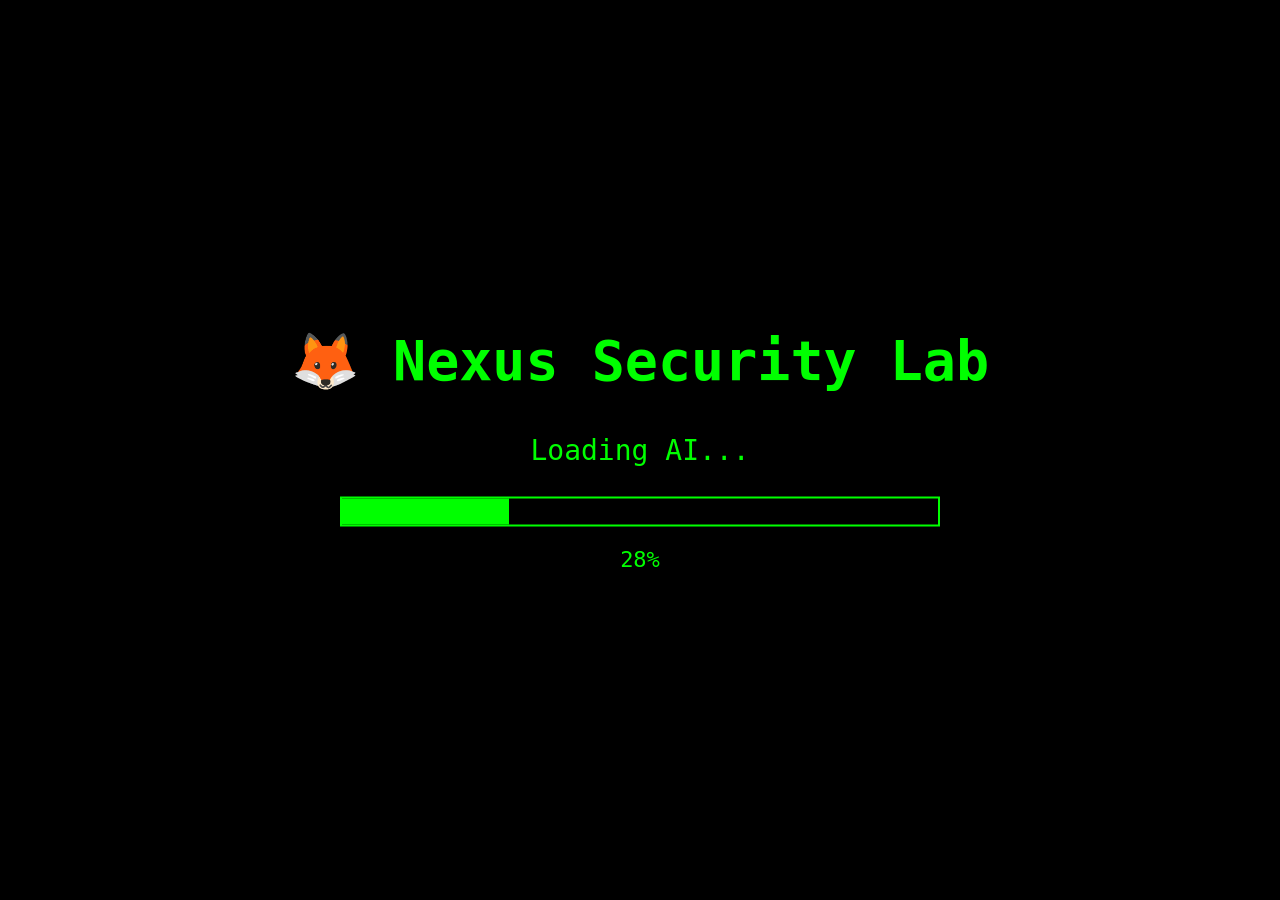
<file: index.html>
<!DOCTYPE html>
<html lang="ko">

<head>

    <meta charset="UTF-8">

    <meta name="viewport" content="width=device-width, initial-scale=1.0">


    <title>Nexus Security Lab</title>


    <link rel="stylesheet" href="style.css">


</head>


<body>


<!-- ==========================
     Boot Screen
========================== -->


<div id="bootScreen">


    <h1>
        🦊 Nexus Security Lab
    </h1>


    <p id="bootText">
        BOOTING...
    </p>



    <div id="loadingBox">

        <div id="loadingBar"></div>

    </div>



    <p id="percent">
        0%
    </p>


</div>





<!-- ==========================
     Main Screen
========================== -->


<div id="mainScreen" style="display:none;">



    <h1 id="siteTitle">

        🦊 Nexus Security Lab

    </h1>




    <!-- Language Button -->


   <button onclick="changeLanguage()" id="langBtn">
    한국어
</button>







    <h2 id="reverse">

        Reverse Engineering

    </h2>




    <h2 id="malware">

        Malware Analysis

    </h2>




    <h2 id="ai">

        AI Security

    </h2>





    <hr>





    <p id="msg">

        Welcome Researcher.

    </p>





    <p id="level">

        Access Level : Guest

    </p>







    <!-- Password Input -->


    <input

        type="password"

        id="password"

        placeholder="Enter Password">






    <br><br>





    <!-- Login Button -->


    <button 
        onclick="login()" 
        id="loginBtn">

        LOGIN

    </button>







    <hr>







    <p id="date"></p>


    <p id="clock"></p>







    <hr>






    <!-- Terminal -->


    <h2 id="terminalTitle">

        Terminal

    </h2>






    <div id="terminal">



        <div id="output"></div>





        <input

            id="terminalInput"

            placeholder="Type command..."

            onkeydown="terminalCommand(event)">





    </div>





</div>






<script src="script.js"></script>



</body>


</html>
</file>
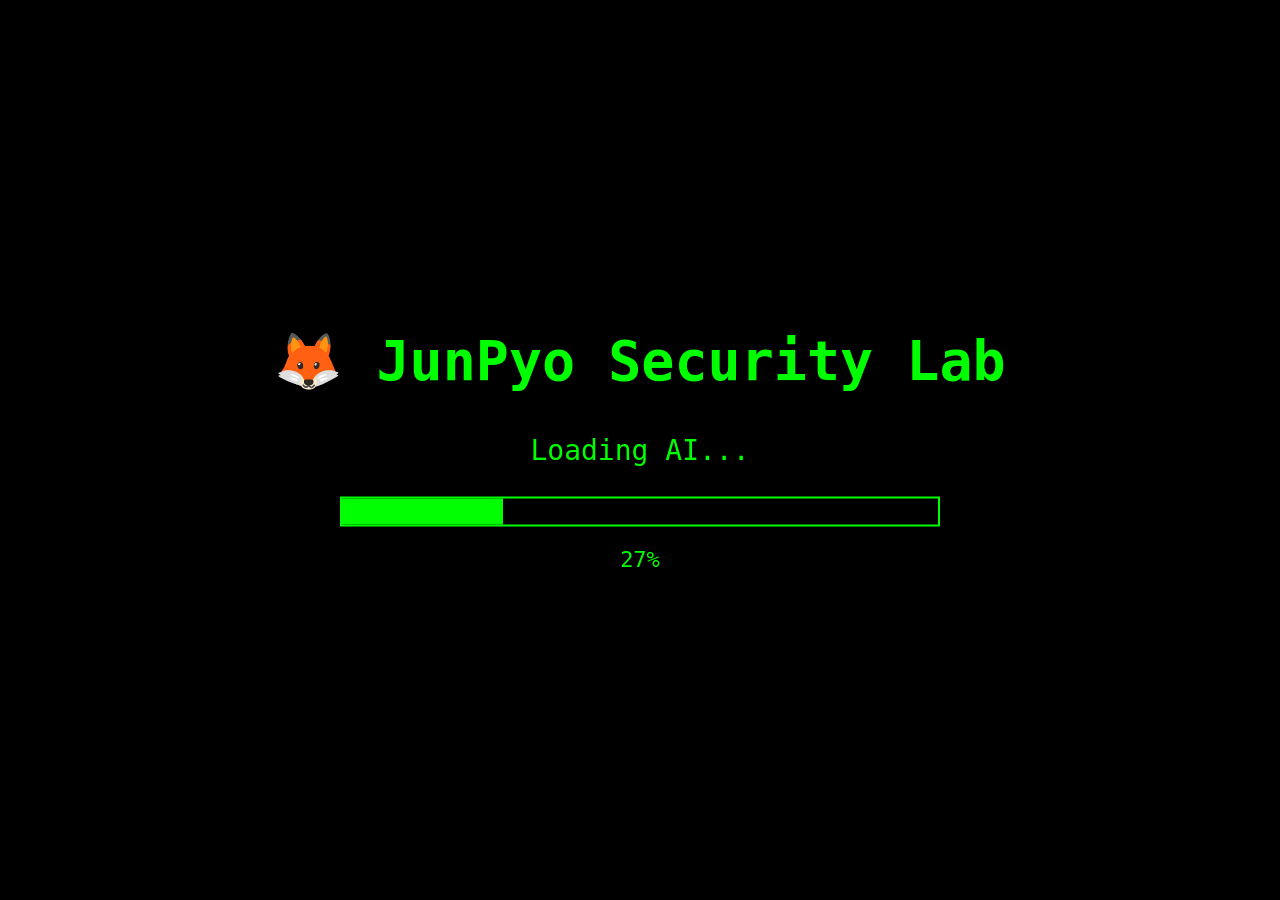
<file: JunPyo Security Lab/index.html>
<!DOCTYPE html>
<html lang="ko">

<head>
    <meta charset="UTF-8">
    <meta name="viewport" content="width=device-width, initial-scale=1.0">

    <title>JunPyo Security Lab</title>

    <link rel="stylesheet" href="style.css">
</head>

<body>

    <!-- 부팅 화면 -->
    <div id="bootScreen">

        <h1>🦊 JunPyo Security Lab</h1>

        <p id="bootText">BOOTING...</p>

        <div id="loadingBox">

            <div id="loadingBar"></div>

        </div>

        <p id="percent">0%</p>

    </div>

    <!-- 메인 화면 -->
    <div id="mainScreen" style="display:none;">

        <h1>🦊 JunPyo Security Lab</h1>

        <h2>Reverse Engineering</h2>
        <h2>Malware Analysis</h2>
        <h2>AI Security</h2>

        <hr>

        <p id="msg">Welcome Researcher.</p>

        <p id="level">
            Access Level : Guest
        </p>

        <input
            type="password"
            id="password"
            placeholder="Enter Password">

        <br><br>

        <button onclick="login()">
            LOGIN
        </button>

        <hr>

        <p id="date"></p>

        <p id="clock"></p>

        <hr>

        <h2>Terminal</h2>

        <div id="terminal">

            <div id="output"></div>

            <input
                id="terminalInput"
                placeholder="Type command..."
                onkeydown="terminalCommand(event)">

        </div>

    </div>

    <script src="script.js"></script>

</body>

</html>
</file>
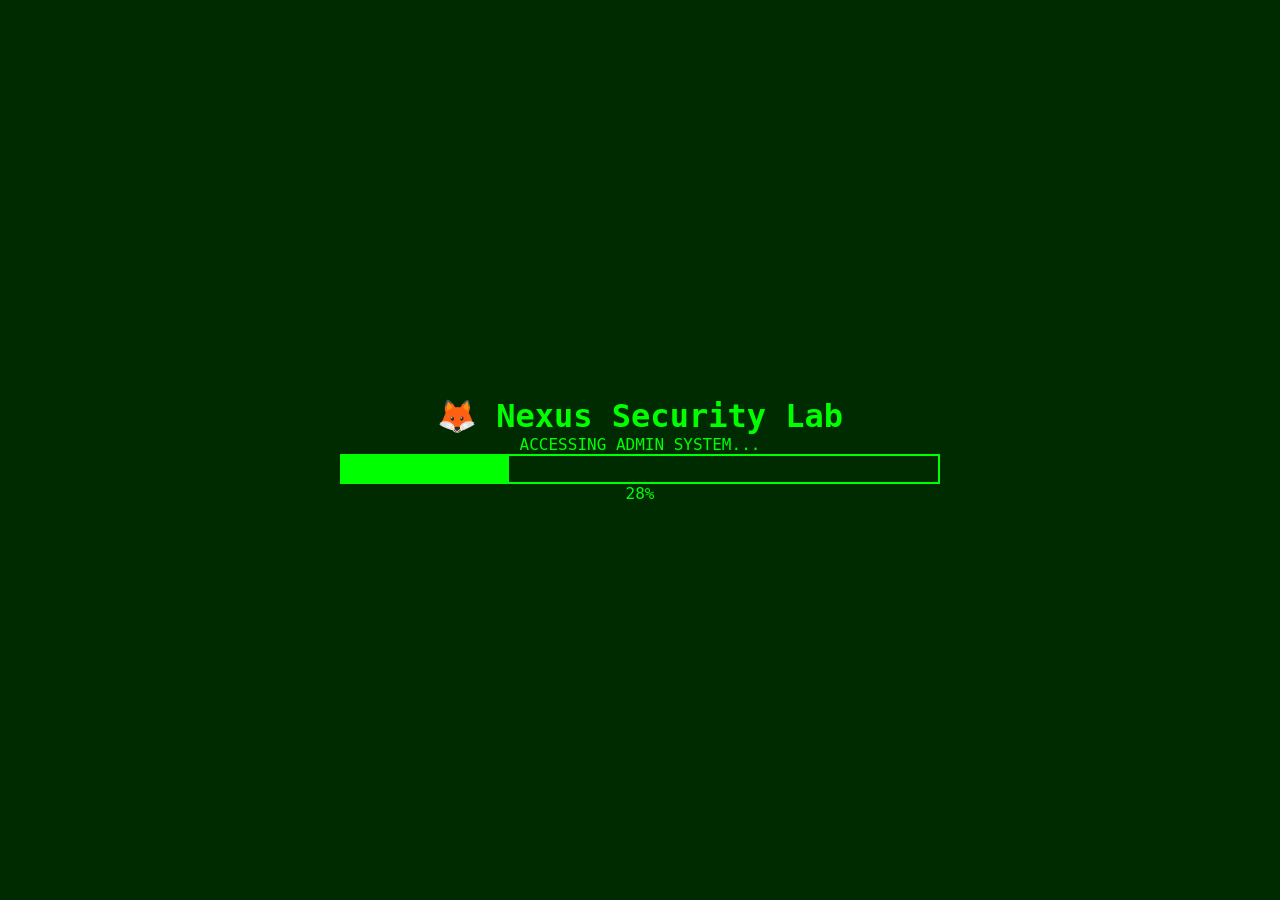
<file: admin.html>
<!DOCTYPE html>
<html lang="ko">

<head>

<meta charset="UTF-8">

<meta name="viewport" content="width=device-width, initial-scale=1.0">

<title>Nexus Security Lab - Admin</title>

<link rel="stylesheet" href="style.css">


<style>

body{

    background:#002b00;

}



#adminBoot{

    position:absolute;

    top:50%;

    left:50%;

    transform:translate(-50%,-50%);

    text-align:center;

    z-index:999;

}



#adminLoadingBox{

    width:600px;

    height:30px;

    border:2px solid #00ff00;

}



#adminBar{

    width:0%;

    height:100%;

    background:#00ff00;

}



#adminScreen{

    display:none;

}



.box{

    width:600px;

    margin:20px auto;

    border:2px solid #00ff00;

    padding:20px;

}



#adminTerminal{

    width:600px;

    margin:auto;

    border:2px solid #00ff00;

    padding:20px;

}



</style>

</head>



<body>



<!-- 관리자 로딩 화면 -->


<div id="adminBoot">


<h1>
🦊 Nexus Security Lab
</h1>


<p id="adminText">
ACCESSING ADMIN SYSTEM...
</p>



<div id="adminLoadingBox">

<div id="adminBar"></div>

</div>



<p id="adminPercent">
0%
</p>


</div>







<!-- 관리자 메인 화면 -->


<div id="adminScreen">


<h1 id="adminSiteTitle">

🦊 Nexus Security Lab

</h1>



<h2 id="adminTitle">

ADMINISTRATOR CONSOLE

</h2>



<hr>



<p id="access">

🟢 ACCESS GRANTED

</p>



<p id="securityLevel">

Security Level : Administrator

</p>



<hr>





<h2 id="archiveTitle">

📁 Learning Archive

</h2>



<div class="box">


<p>
✅ HTML / CSS Website
</p>


<p>
✅ JavaScript
</p>


<p>
✅ GitHub Pages
</p>


<p>
🔒 Reverse Engineering
</p>


<p>
🔒 Malware Analysis
</p>


<p>
🔒 AI Security
</p>


</div>








<h2 id="toolTitle">

🛠 Security Toolkit

</h2>



<div class="box">


<p>
x64dbg
</p>


<p>
Ghidra
</p>


<p>
IDA Free
</p>


<p>
Wireshark
</p>


</div>








<h2 id="terminalTitle">

💻 Research Terminal

</h2>



<div id="adminTerminal">


<p>
Nexus Admin Terminal
</p>


<p>
System Status : ONLINE
</p>


<p>
Database : CONNECTED
</p>


<p>
Security : ACTIVE
</p>


</div>






<br>


<button onclick="logout()" id="logoutBtn">

LOGOUT

</button>



</div>










<script>


// =====================
// 관리자 로딩
// =====================


let adminPercent = 0;


let adminTimer = setInterval(function(){


    adminPercent++;


    document.getElementById("adminBar").style.width =
    adminPercent + "%";


    document.getElementById("adminPercent").innerHTML =
    adminPercent + "%";



    if(adminPercent == 30){

        document.getElementById("adminText").innerHTML =
        "Checking Permission...";

    }



    if(adminPercent == 60){

        document.getElementById("adminText").innerHTML =
        "Loading Security Tools...";

    }



    if(adminPercent == 90){

        document.getElementById("adminText").innerHTML =
        "Opening Admin Console...";

    }



    if(adminPercent >= 100){


        clearInterval(adminTimer);


        document.getElementById("adminBoot").style.display =
        "none";


        document.getElementById("adminScreen").style.display =
        "block";


    }



},40);







// =====================
// 한국어 시스템
// =====================


let language = localStorage.getItem("language");



if(language=="KR"){


    document.getElementById("adminSiteTitle").innerHTML =
    "🦊 Nexus 보안 연구소";


    document.getElementById("adminTitle").innerHTML =
    "관리자 콘솔";


    document.getElementById("access").innerHTML =
    "🟢 접근 승인";


    document.getElementById("securityLevel").innerHTML =
    "보안 등급 : 관리자";


    document.getElementById("archiveTitle").innerHTML =
    "📁 학습 자료";


    document.getElementById("toolTitle").innerHTML =
    "🛠 보안 도구";


    document.getElementById("terminalTitle").innerHTML =
    "💻 연구 터미널";


    document.getElementById("logoutBtn").innerHTML =
    "로그아웃";


}






// =====================
// 로그아웃
// =====================


function logout(){


    location.href="index.html";


}



</script>



</body>

</html>
</file>
<file: style.css>
/* ===========================
   Nexus Security Lab v3.0
=========================== */


*{
    margin:0;
    padding:0;
    box-sizing:border-box;
}



body{

    background:#000;

    color:#00ff00;

    font-family:Consolas, monospace;

    text-align:center;

    overflow-x:hidden;

}



/* -----------------------
   Boot Screen
----------------------- */


#bootScreen{

    position:absolute;

    top:50%;

    left:50%;

    transform:translate(-50%,-50%);

    width:80%;

}


#bootScreen h1{

    font-size:55px;

    margin-bottom:40px;

}


#bootText{

    font-size:28px;

    margin-bottom:30px;

}



#loadingBox{

    width:600px;

    height:30px;

    margin:auto;

    border:2px solid #00ff00;

}



#loadingBar{

    width:0%;

    height:100%;

    background:#00ff00;

}



#percent{

    margin-top:20px;

    font-size:22px;

}





/* -----------------------
   Main Screen
----------------------- */


#mainScreen{

    display:none;

    padding-top:60px;

}



#mainScreen h1{

    font-size:55px;

    margin-bottom:20px;

}



#mainScreen h2{

    margin:8px;

}



hr{

    width:500px;

    margin:30px auto;

    border:1px solid #00ff00;

}





/* -----------------------
   Login
----------------------- */


#password{

    background:black;

    color:#00ff00;

    border:2px solid #00ff00;

    padding:12px;

    width:280px;

    font-size:18px;

    text-align:center;

}





button{

    margin-top:20px;

    background:black;

    color:#00ff00;

    border:2px solid #00ff00;

    padding:12px 40px;

    font-size:18px;

    cursor:pointer;

    transition:.3s;

}



button:hover{

    background:#00ff00;

    color:black;

}





/* -----------------------
   Terminal
----------------------- */


#terminal{

    width:700px;

    height:300px;

    margin:30px auto;

    border:2px solid #00ff00;

    padding:15px;

    background:#050505;

    overflow:hidden;

    text-align:left;

}



#output{

    height:220px;

    white-space:pre-line;

    overflow-y:auto;

    margin-bottom:10px;

}





#terminalInput{


    width:100%;

    height:35px;


    background:black;


    color:#00ff00;


    border:1px solid #00ff00;


    padding:8px;


    font-family:Consolas, monospace;


    font-size:16px;


}





/* -----------------------
   Text Effect
----------------------- */


#msg{

    font-size:24px;

    margin:20px;

}



#level{

    margin-bottom:25px;

}



#clock{

    font-size:24px;

}



#date{

    font-size:20px;

}
</file>
<file: JunPyo Security Lab/style.css>
/* ===========================
   JunPyo Security Lab v3.0
=========================== */

*{
    margin:0;
    padding:0;
    box-sizing:border-box;
}

body{

    background:#000;
    color:#00ff00;

    font-family:Consolas, monospace;

    text-align:center;

    overflow:hidden;

}

/* -----------------------
   Boot Screen
----------------------- */

#bootScreen{

    position:absolute;

    top:50%;

    left:50%;

    transform:translate(-50%,-50%);

    width:80%;

}

#bootScreen h1{

    font-size:55px;

    margin-bottom:40px;

}

#bootText{

    font-size:28px;

    margin-bottom:30px;

}

#loadingBox{

    width:600px;

    height:30px;

    margin:auto;

    border:2px solid #00ff00;

}

#loadingBar{

    width:0%;

    height:100%;

    background:#00ff00;

}

#percent{

    margin-top:20px;

    font-size:22px;

}

/* -----------------------
   Main Screen
----------------------- */

#mainScreen{

    display:none;

    padding-top:60px;

}

#mainScreen h1{

    font-size:55px;

    margin-bottom:20px;

}

#mainScreen h2{

    margin:8px;

}

hr{

    width:500px;

    margin:30px auto;

    border:1px solid #00ff00;

}

/* -----------------------
   Login
----------------------- */

input{

    background:black;

    color:#00ff00;

    border:2px solid #00ff00;

    padding:12px;

    width:280px;

    font-size:18px;

    text-align:center;

}

button{

    margin-top:20px;

    background:black;

    color:#00ff00;

    border:2px solid #00ff00;

    padding:12px 40px;

    font-size:18px;

    cursor:pointer;

    transition:.3s;

}

button:hover{

    background:#00ff00;

    color:black;

}

/* -----------------------
   Terminal
----------------------- */

#terminal{

    width:700px;

    height:250px;

    margin:30px auto;

    border:2px solid #00ff00;

    padding:15px;

    overflow-y:auto;

    text-align:left;

}

#output{

    white-space:pre-line;

    margin-bottom:15px;

}

#terminalInput{

    width:100%;

}

/* -----------------------
   Text Effect
----------------------- */

#msg{

    font-size:24px;

    margin:20px;

}

#level{

    margin-bottom:25px;

}

#clock{

    font-size:24px;

}

#date{

    font-size:20px;

}
</file>
